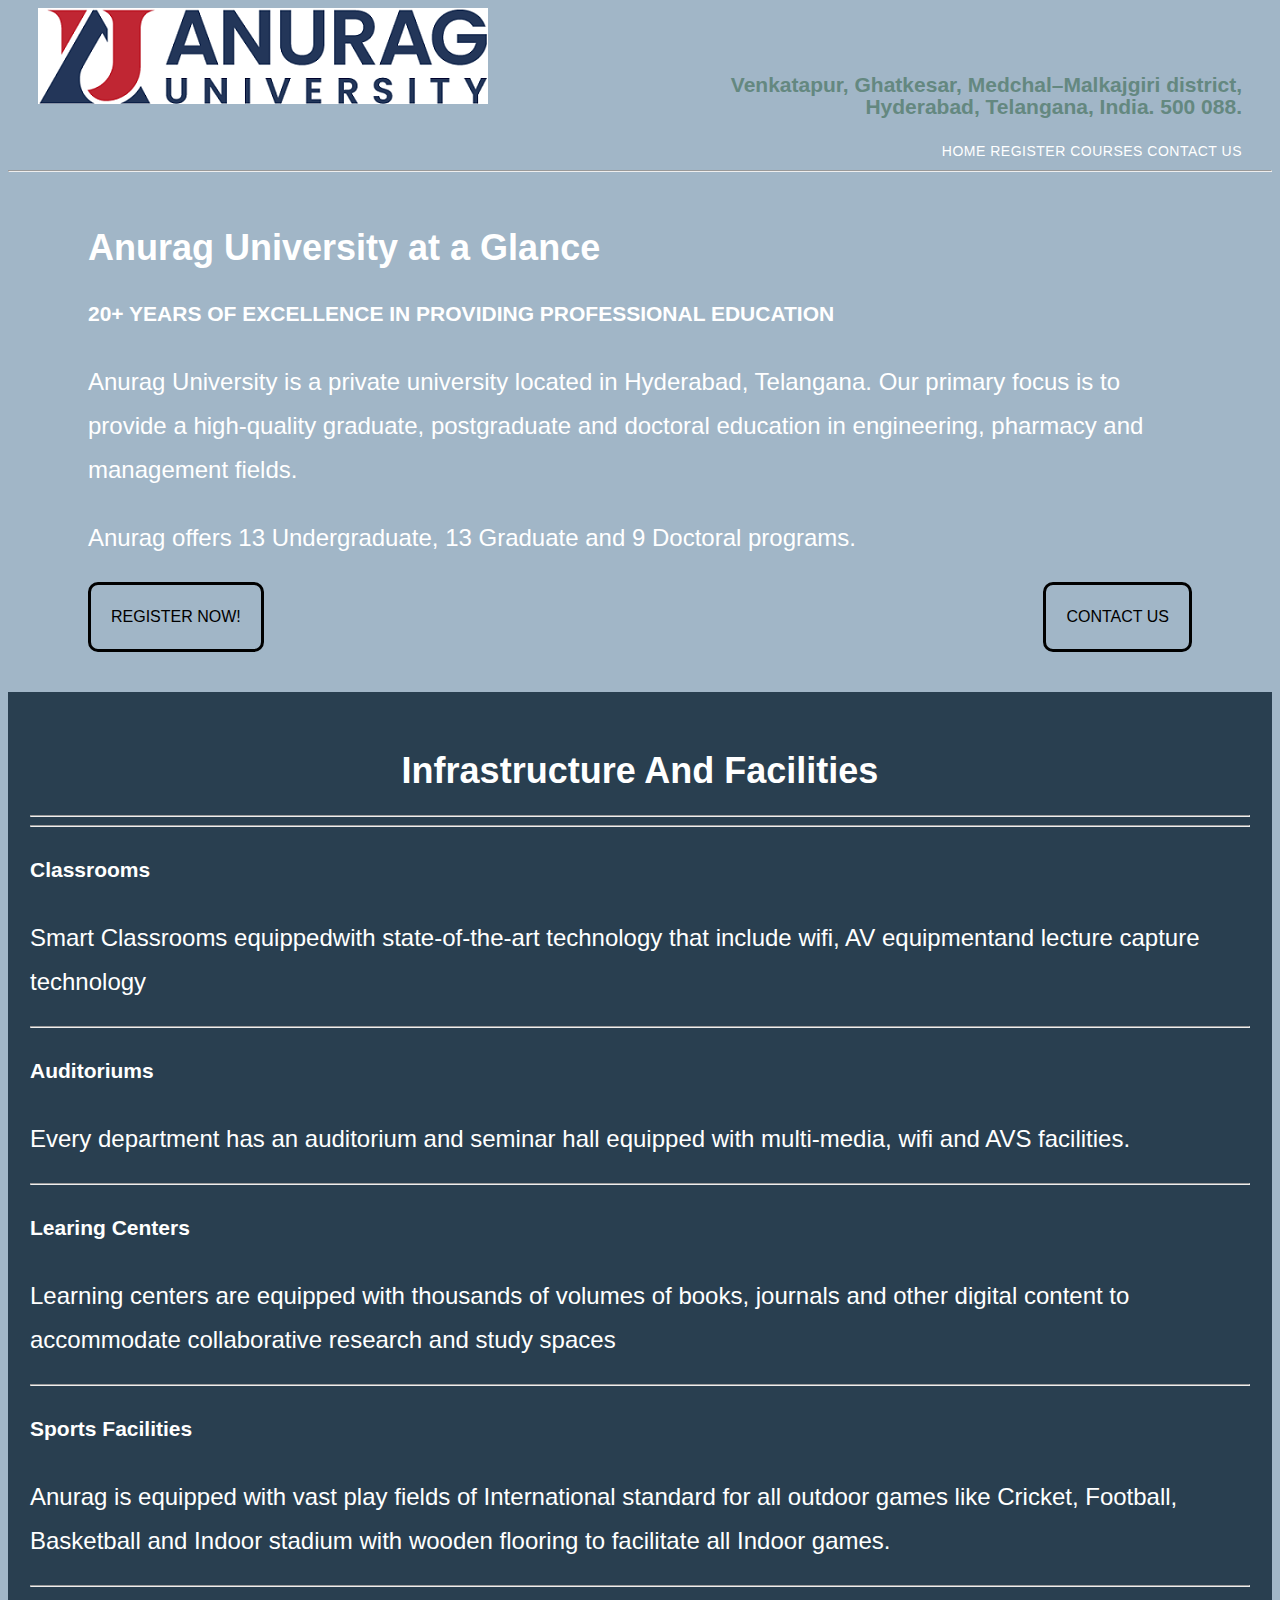
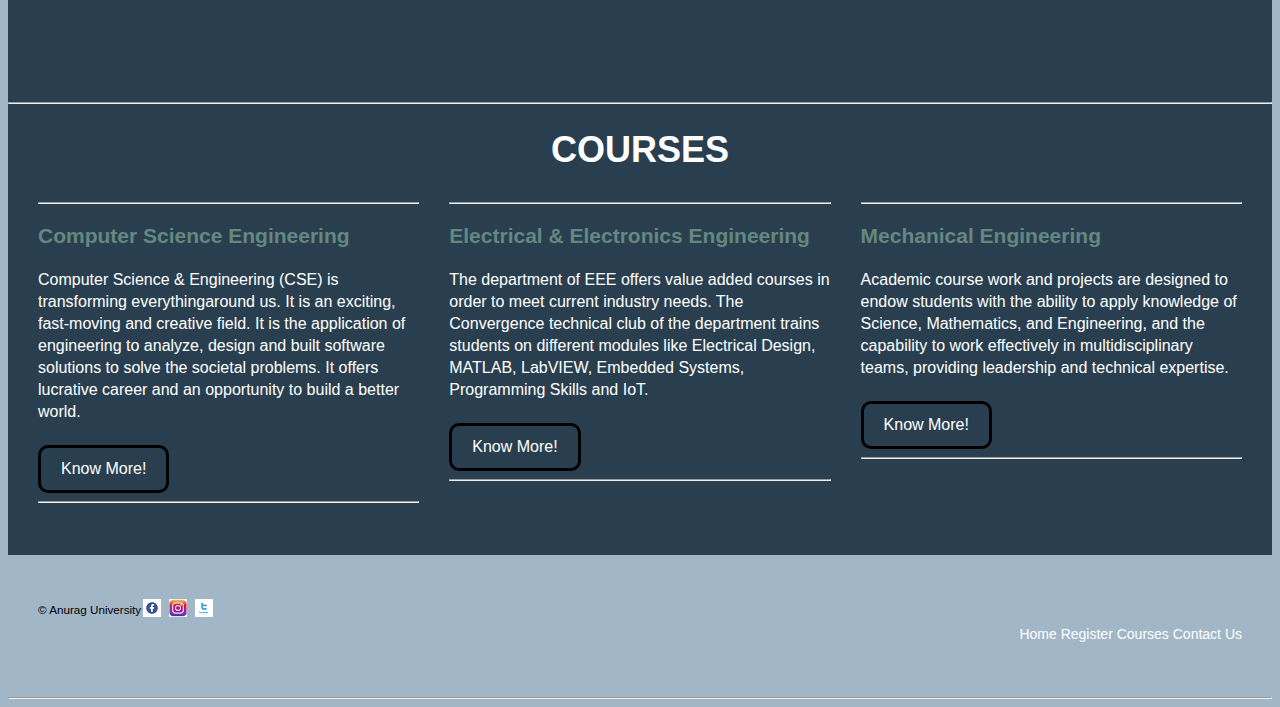
<file: index.html>
<!DOCTYPE html>
<html lang="en">
    <head>
    <meta http-equiv="Content-Type" content="text/html; charset=UTF-8">
        
        <title>University</title>
        <link rel="stylesheet" href="university.css">
        
    </head>
    <body>
        <header class="primary-header container group">
            <div class="logo" >
                <img src="logo.png" alt = "Anurag University" />
            </div>    
            <h3 class="tagline">Venkatapur, Ghatkesar, Medchal–Malkajgiri district,<br> Hyderabad, Telangana, India. 500 088.</h3>

            <nav class="nav primary-nav">
                <a href="index.html">Home</a>
                <a href="register1.html">Register</a>
                <a href="courses.html">Courses</a>
                <a href="contact2.html">Contact Us</a>
            </nav>
        </header> <!--



        --><hr><section class="container intro">
            <h1>Anurag University at a Glance</h1>
            <div>
                <h3>20+ YEARS OF EXCELLENCE IN PROVIDING PROFESSIONAL EDUCATION</h3>
                <p>Anurag University is a private university located in Hyderabad, Telangana. Our primary focus is to provide a high-quality graduate, postgraduate and doctoral education in engineering, pharmacy and management fields.</p>
            </div>    

            <p>Anurag offers 13 Undergraduate, 13 Graduate and 9 Doctoral programs. </p>
            <a class="btn-base btn-gen" href="register1.html">Register Now!</a>
            <a class="btn-baser btn-gen" href="contact2.html">Contact Us</a><br>
        </section>
        <section class="intro row1 ">
            <h1 align="center">Infrastructure And Facilities</h1><hr><hr>
            <h3>Classrooms</h3>
            <p>Smart Classrooms equippedwith state-of-the-art technology that include wifi, AV equipmentand lecture capture technology</p><hr>
            <h3>Auditoriums</h3><p>Every department has an auditorium and seminar hall equipped with multi-media, wifi and AVS facilities.</p><hr>
            <h3>Learing Centers</h3><p>Learning centers are equipped with thousands of volumes of books, journals and other digital content to accommodate collaborative research and study spaces</p><hr>
            <h3>Sports Facilities</h3><p>Anurag is equipped with vast play fields of International standard for all outdoor games like Cricket, Football, Basketball and Indoor stadium with wooden flooring to facilitate all Indoor games. </p><hr>

        </section>
        <!--teaser-->
        <section class="row">
            <hr>
            <h1 align="center" style="color:white;">COURSES</h1>
            <div class="grid" >
                <section class="teaser col-1-3">
                        <hr><h3>Computer Science Engineering</h3>
                    <p>Computer Science & Engineering (CSE) is transforming everythingaround us. It is an exciting, fast-moving and creative field. It is the application of engineering to analyze, design and built software solutions to solve the societal problems. It offers lucrative career and an opportunity to build a better world.</p>
                                <a class="btn-basec btn-gen" href="courses.html#section1" align="center">Know More!</a><hr>
                </section><!--

                --><section class="teaser col-1-3">
                        <hr><h3>Electrical & Electronics Engineering</h3>
                        <p>The department of EEE offers value added courses in order to meet current industry needs. The Convergence technical club of the department trains students on different modules like Electrical Design, MATLAB, LabVIEW, Embedded Systems, Programming Skills and IoT. </p>
                        <a class="btn-basec btn-gen" href="courses.html#section2" align="center">Know More!</a><hr>

                </section><!--

                --><section class="teaser col-1-3">
                        <hr><h3>Mechanical Engineering</h3>
                        <p>Academic course work and projects are designed to endow students with the ability to apply knowledge of Science, Mathematics, and Engineering, and the capability to work effectively in multidisciplinary teams, providing leadership and technical expertise.</p>
                        <a class="btn-basec btn-gen" href="courses.html#section3" align="center">Know More!</a><hr>

                </section>
            </div>
        </section>

        <footer class="container primary-footer group">
            <small style="color:black;">© Anurag University</small>
            <div class="socialmediaicons">
                <a href="https://www.facebook.com/Anurag-Group-of-Institutions-1405269639728832/"  class="fa fa-facebook"><img src="face.jpg" alt=" " /> </a>
                <a href="https://www.instagram.com/anuraguniversity/" class="fa fa-twitter"><img src="ins.jpg" alt=" " /> </a>
                <a href="https://twitter.com/AnuragUniversi1" class="fa fa-instagram"><img src="twi.jpg" alt=" " /> </a>
            </div>
            <nav class="nav">
                <a href="anurag.html">Home</a>
                <a href="register1.html">Register</a>
                <a href="courses.html">Courses</a>
                <a href="contact2.html">Contact Us</a>
            </nav>
        </footer><hr>
        
    

</body></html>
</file>
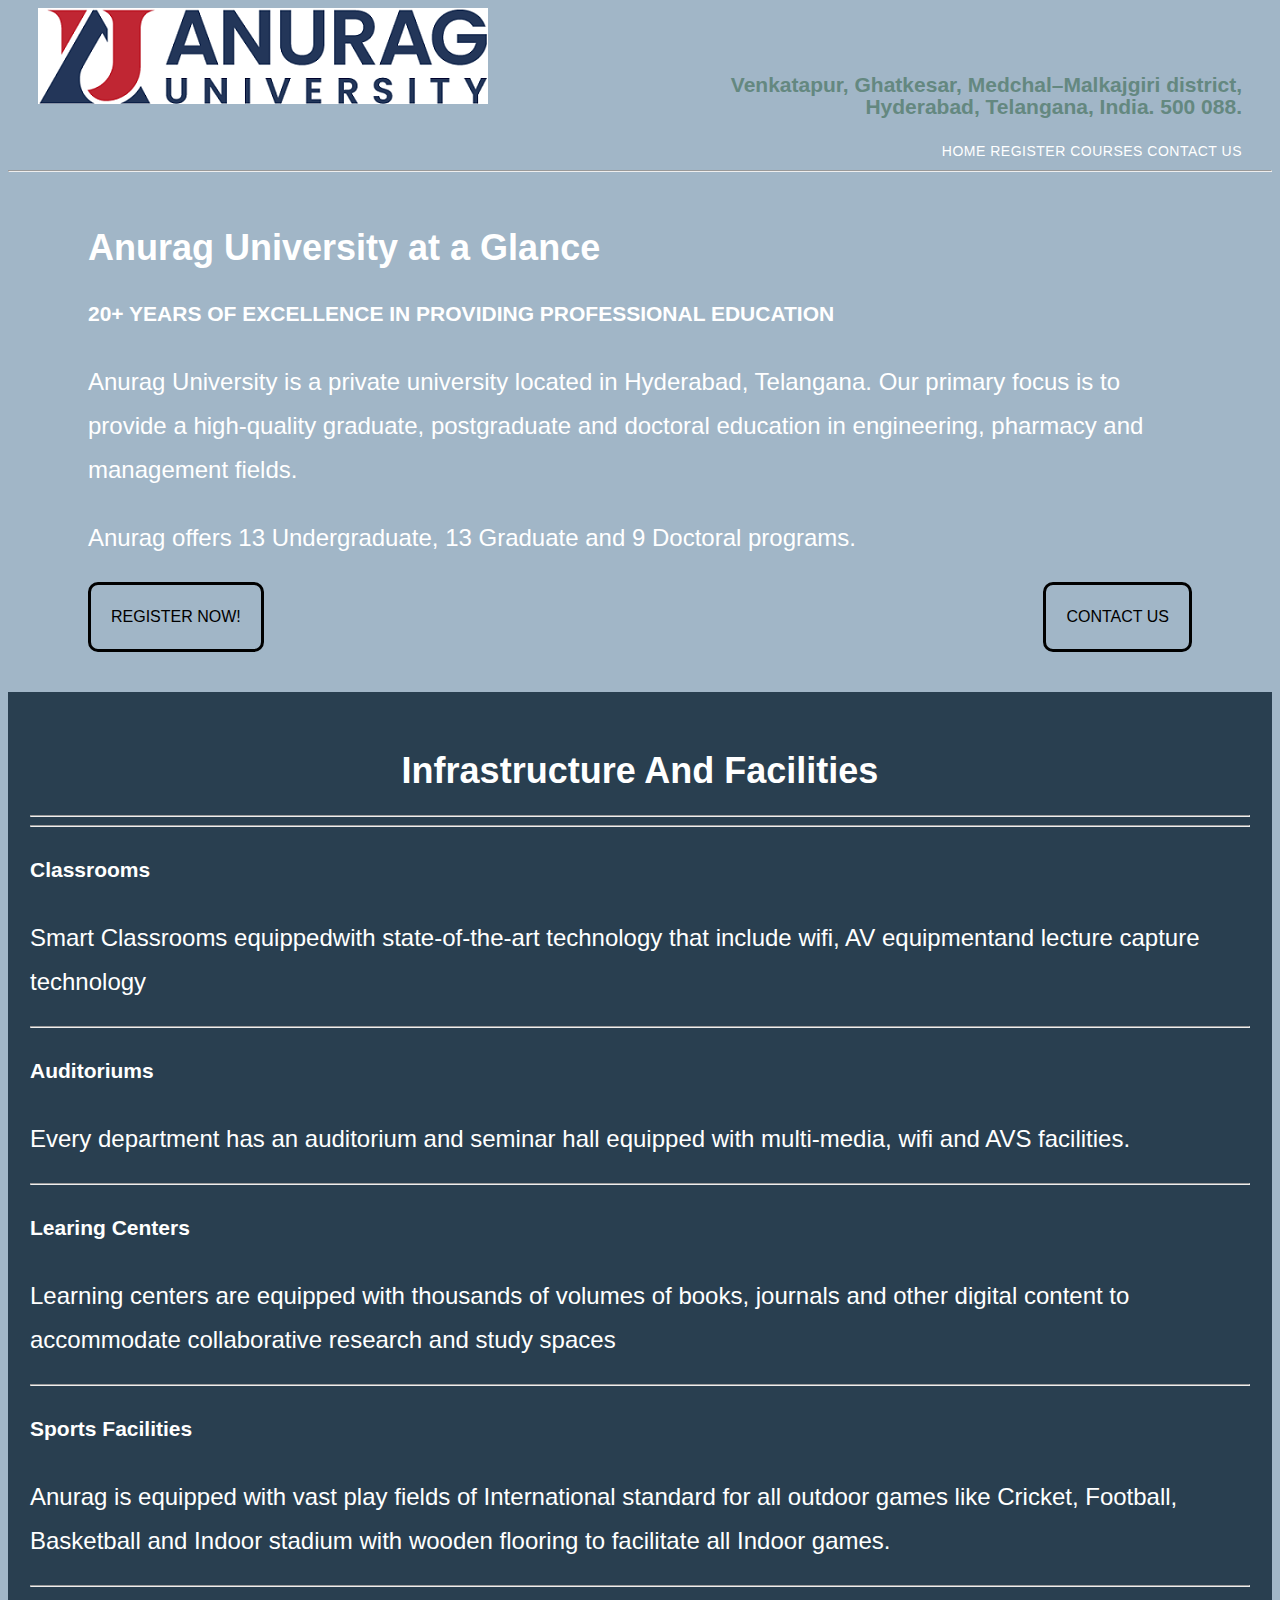
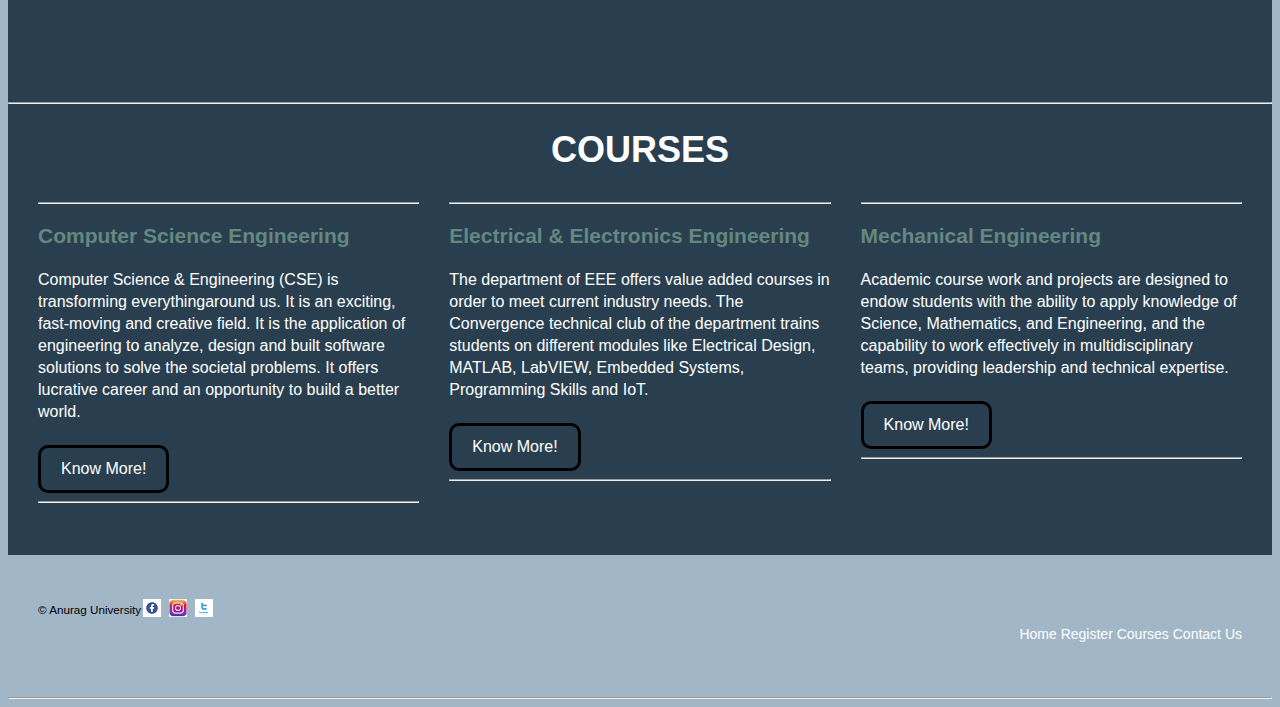
<file: anurag.html>
<!DOCTYPE html>
<html lang="en">
    <head>
    <meta http-equiv="Content-Type" content="text/html; charset=UTF-8">
        
        <title>University</title>
        <link rel="stylesheet" href="university.css">
        
    </head>
    <body>
        <header class="primary-header container group">
            <div class="logo" >
                <img src="logo.png" alt = "Anurag University" />
            </div>    
            <h3 class="tagline">Venkatapur, Ghatkesar, Medchal–Malkajgiri district,<br> Hyderabad, Telangana, India. 500 088.</h3>

            <nav class="nav primary-nav">
                <a href="anurag.html">Home</a>
                <a href="register1.html">Register</a>
                <a href="courses.html">Courses</a>
                <a href="contact2.html">Contact Us</a>
            </nav>
        </header> <!--



        --><hr><section class="container intro">
            <h1>Anurag University at a Glance</h1>
            <div>
                <h3>20+ YEARS OF EXCELLENCE IN PROVIDING PROFESSIONAL EDUCATION</h3>
                <p>Anurag University is a private university located in Hyderabad, Telangana. Our primary focus is to provide a high-quality graduate, postgraduate and doctoral education in engineering, pharmacy and management fields.</p>
            </div>    

            <p>Anurag offers 13 Undergraduate, 13 Graduate and 9 Doctoral programs. </p>
            <a class="btn-base btn-gen" href="register1.html">Register Now!</a>
            <a class="btn-baser btn-gen" href="contact2.html">Contact Us</a><br>
        </section>
        <section class="intro row1 ">
            <h1 align="center">Infrastructure And Facilities</h1><hr><hr>
            <h3>Classrooms</h3>
            <p>Smart Classrooms equippedwith state-of-the-art technology that include wifi, AV equipmentand lecture capture technology</p><hr>
            <h3>Auditoriums</h3><p>Every department has an auditorium and seminar hall equipped with multi-media, wifi and AVS facilities.</p><hr>
            <h3>Learing Centers</h3><p>Learning centers are equipped with thousands of volumes of books, journals and other digital content to accommodate collaborative research and study spaces</p><hr>
            <h3>Sports Facilities</h3><p>Anurag is equipped with vast play fields of International standard for all outdoor games like Cricket, Football, Basketball and Indoor stadium with wooden flooring to facilitate all Indoor games. </p><hr>

        </section>
        <!--teaser-->
        <section class="row">
            <hr>
            <h1 align="center" style="color:white;">COURSES</h1>
            <div class="grid" >
                <section class="teaser col-1-3">
                        <hr><h3>Computer Science Engineering</h3>
                    <p>Computer Science & Engineering (CSE) is transforming everythingaround us. It is an exciting, fast-moving and creative field. It is the application of engineering to analyze, design and built software solutions to solve the societal problems. It offers lucrative career and an opportunity to build a better world.</p>
                                <a class="btn-basec btn-gen" href="courses.html #section1" align="center">Know More!</a><hr>
                </section><!--

                --><section class="teaser col-1-3">
                        <hr><h3>Electrical & Electronics Engineering</h3>
                        <p>The department of EEE offers value added courses in order to meet current industry needs. The Convergence technical club of the department trains students on different modules like Electrical Design, MATLAB, LabVIEW, Embedded Systems, Programming Skills and IoT. </p>
                        <a class="btn-basec btn-gen" href="courses.html #section2" align="center">Know More!</a><hr>

                </section><!--

                --><section class="teaser col-1-3">
                        <hr><h3>Mechanical Engineering</h3>
                        <p>Academic course work and projects are designed to endow students with the ability to apply knowledge of Science, Mathematics, and Engineering, and the capability to work effectively in multidisciplinary teams, providing leadership and technical expertise.</p>
                        <a class="btn-basec btn-gen" href="courses.html #section3" align="center">Know More!</a><hr>

                </section>
            </div>
        </section>

        <footer class="container primary-footer group">
            <small style="color:black;">© Anurag University</small>
            <div class="socialmediaicons">
                <a href="https://www.facebook.com/Anurag-Group-of-Institutions-1405269639728832/"  class="fa fa-facebook"><img src="face.jpg" alt=" " /> </a>
                <a href="https://www.instagram.com/anuraguniversity/" class="fa fa-twitter"><img src="ins.jpg" alt=" " /> </a>
                <a href="https://twitter.com/AnuragUniversi1" class="fa fa-instagram"><img src="twi.jpg" alt=" " /> </a>
            </div>
            <nav class="nav">
                <a href="anurag.html">Home</a>
                <a href="register1.html">Register</a>
                <a href="courses.html">Courses</a>
                <a href="contact2.html">Contact Us</a>
            </nav>
        </footer><hr>
        
    

</body></html>
</file>
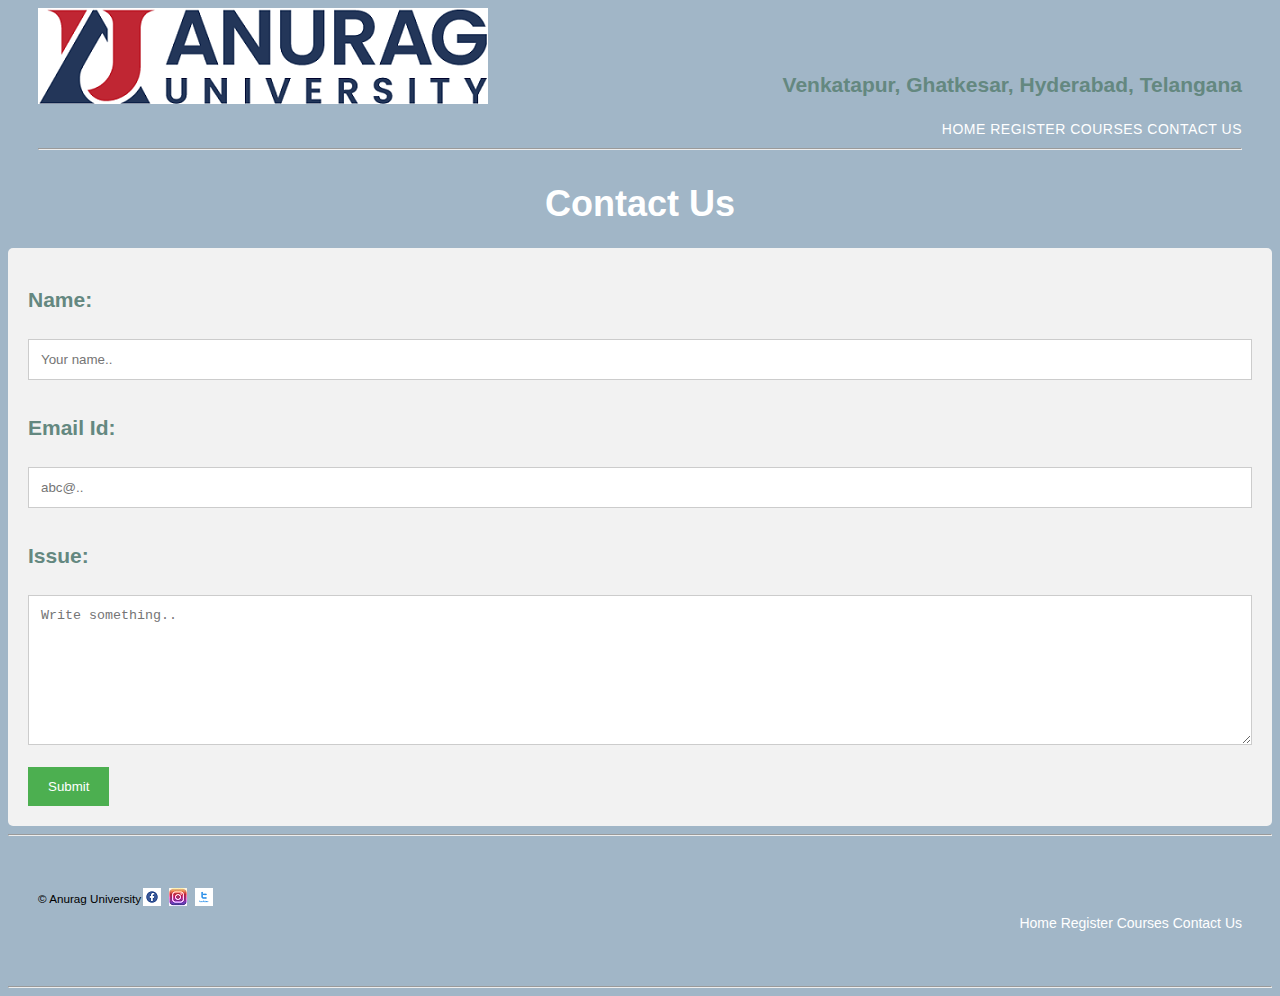
<file: contact2.html>
<!DOCTYPE html>
<html>
  <head>
    <meta name="viewport" content="width=device-width, initial-scale=1">
    <link rel="stylesheet" href="university.css">
  </head>
  <body>
    <header class="primary-header container group">
            <div class="logo" >
                <img src="logo.png" alt = "Anurag University" />
            </div>    
            <h3 class="tagline">Venkatapur, Ghatkesar, Hyderabad, Telangana</h3>

            <nav class="nav primary-nav">
                <a href="index.html">Home</a>
                <a href="register1.html">Register</a>
                <a href="courses.html">Courses</a>
                <a href="contact2.html">Contact Us</a>
            </nav><hr>
      </header>
        <h1 align="center"><font color="white">Contact Us</font></h1>

      <div class="container3">
  <form action=" ">
    <lable>
      <h3> Name:</h3> <input type="text" name="Name" placeholder="Your name.." required>
    </lable>
    <lable>
      <h3> Email Id:</h3><input type="email" name="Email Id" placeholder="abc@.." required>
    </lable>

    <lable>
      <h3> Issue:</h3><textarea name="issue" placeholder="Write something.." style="height:150px" required ></textarea>
    </lable>
    <lable>
      <input type="submit" value="Submit">
    </lable> 
  </form>
      </div><hr>
  <footer class="container primary-footer group">
            <small style="color:black;">© Anurag University</small>
            <div class="socialmediaicons">
                <a href="https://www.facebook.com/Anurag-Group-of-Institutions-1405269639728832/"  class="fa fa-facebook"><img src="face.jpg" alt=" " /> </a>
                <a href="https://www.instagram.com/anuraguniversity/" class="fa fa-twitter"><img src="ins.jpg" alt=" " /> </a>
                <a href="https://twitter.com/AnuragUniversi1" class="fa fa-instagram"><img src="twi.jpg" alt=" " /> </a>
            </div>
            <nav class="nav">
                <a href="anurag.html">Home</a>
                <a href="register1.html">Register</a>
                <a href="courses.html">Courses</a>
                <a href="contact2.html">Contact Us</a>
            </nav>
        </footer><hr>

</body>
</html>
</file>
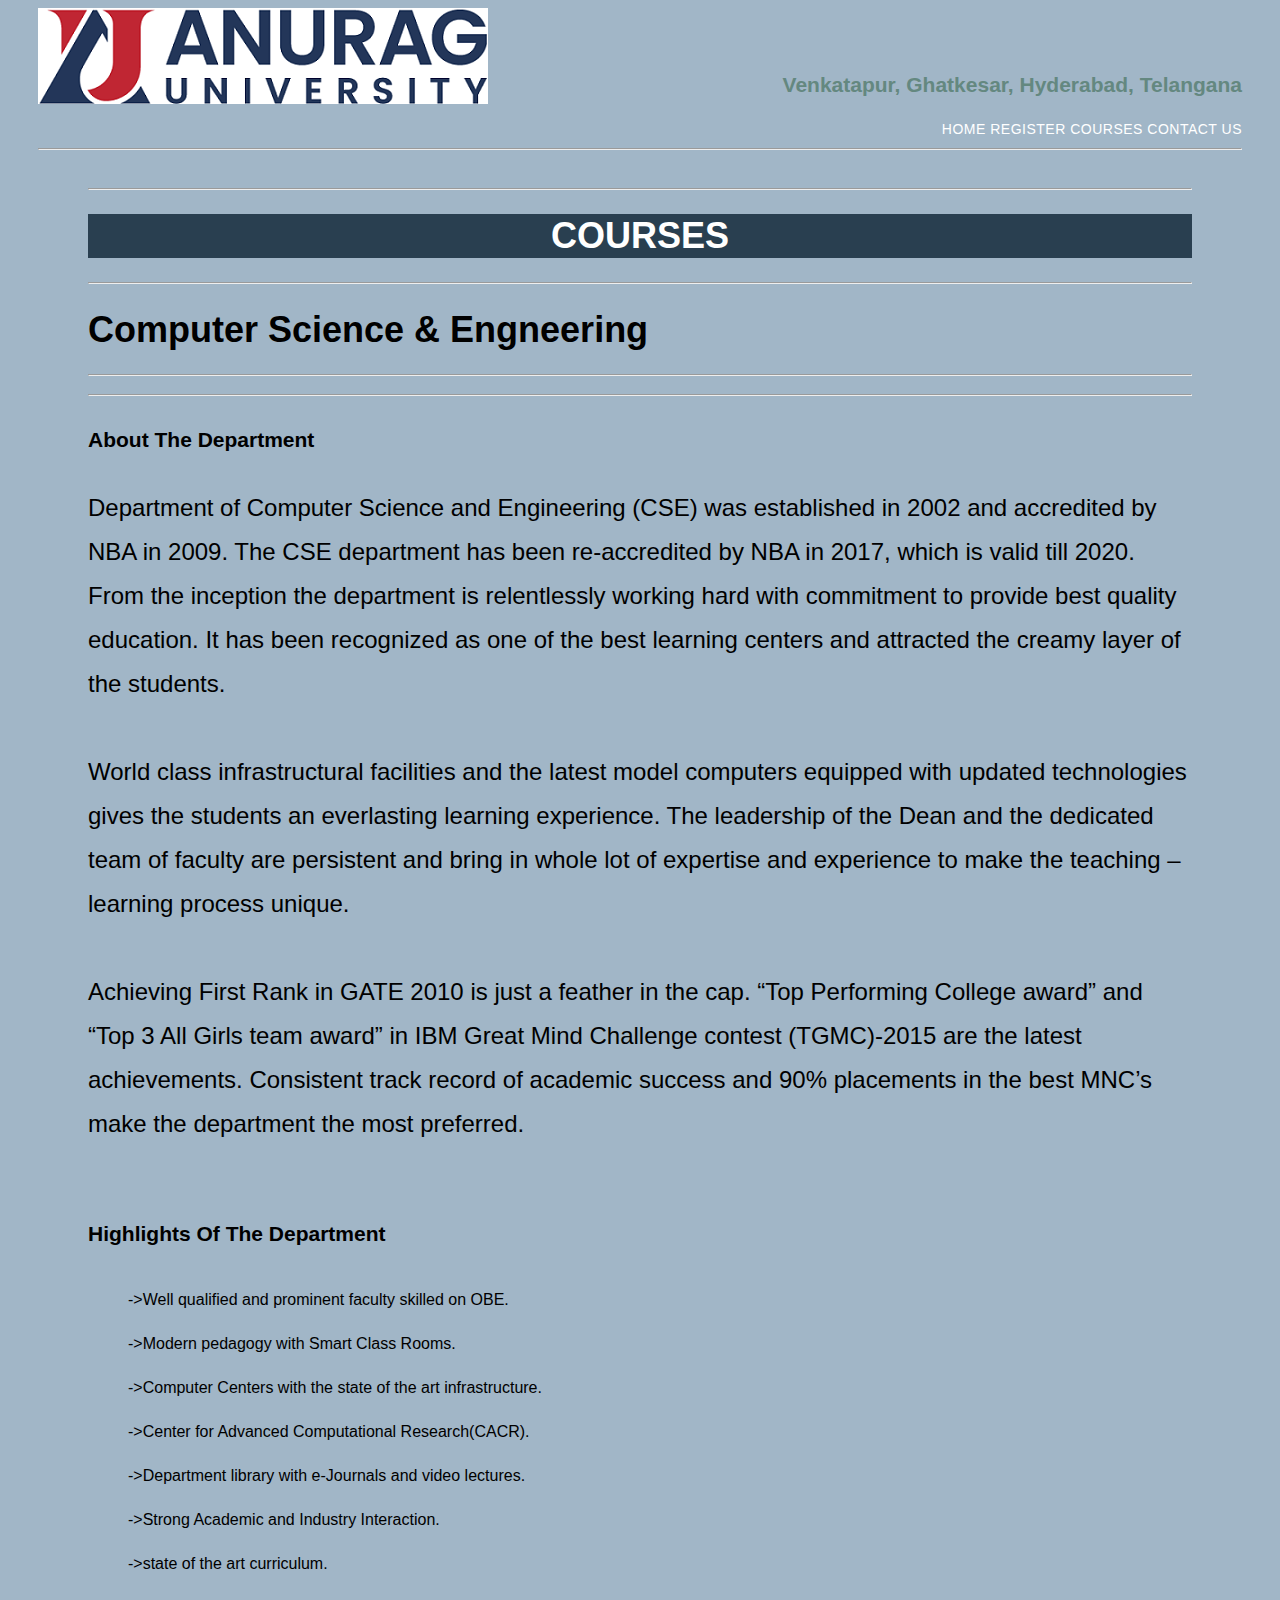
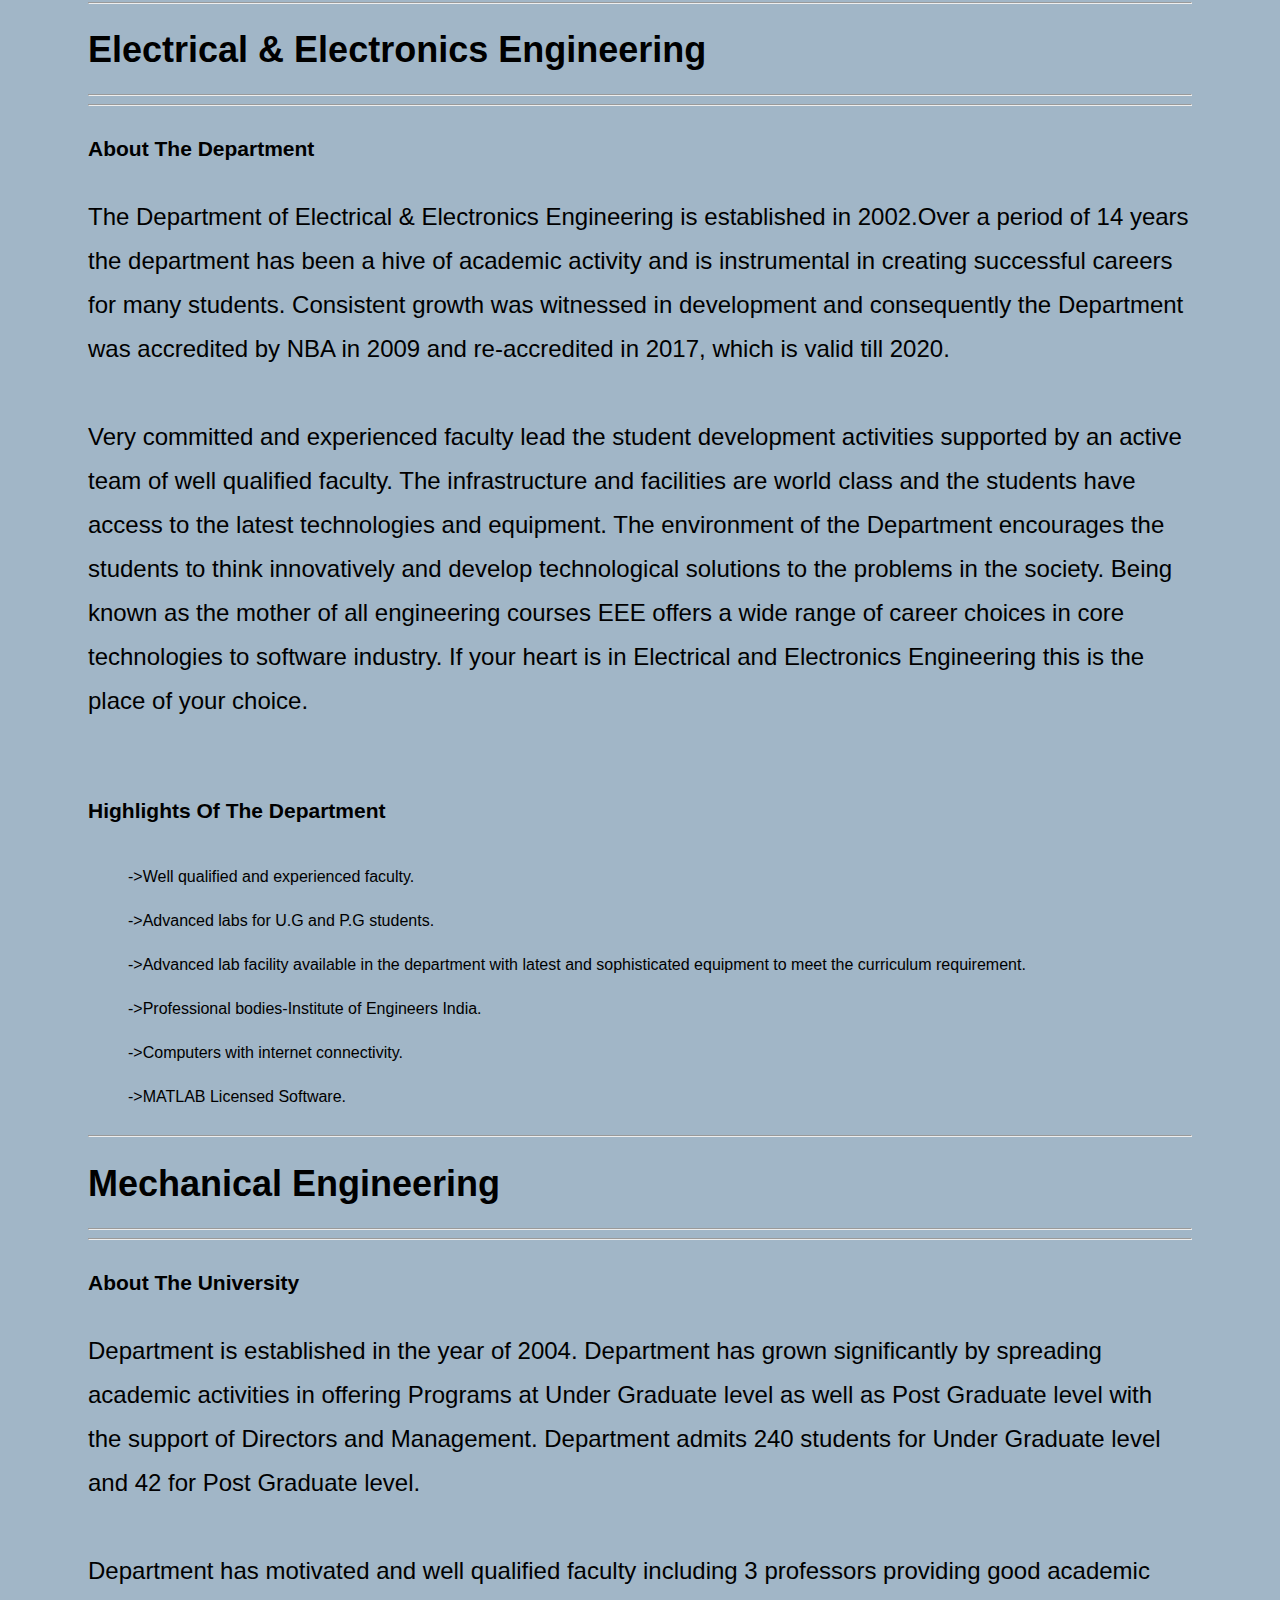
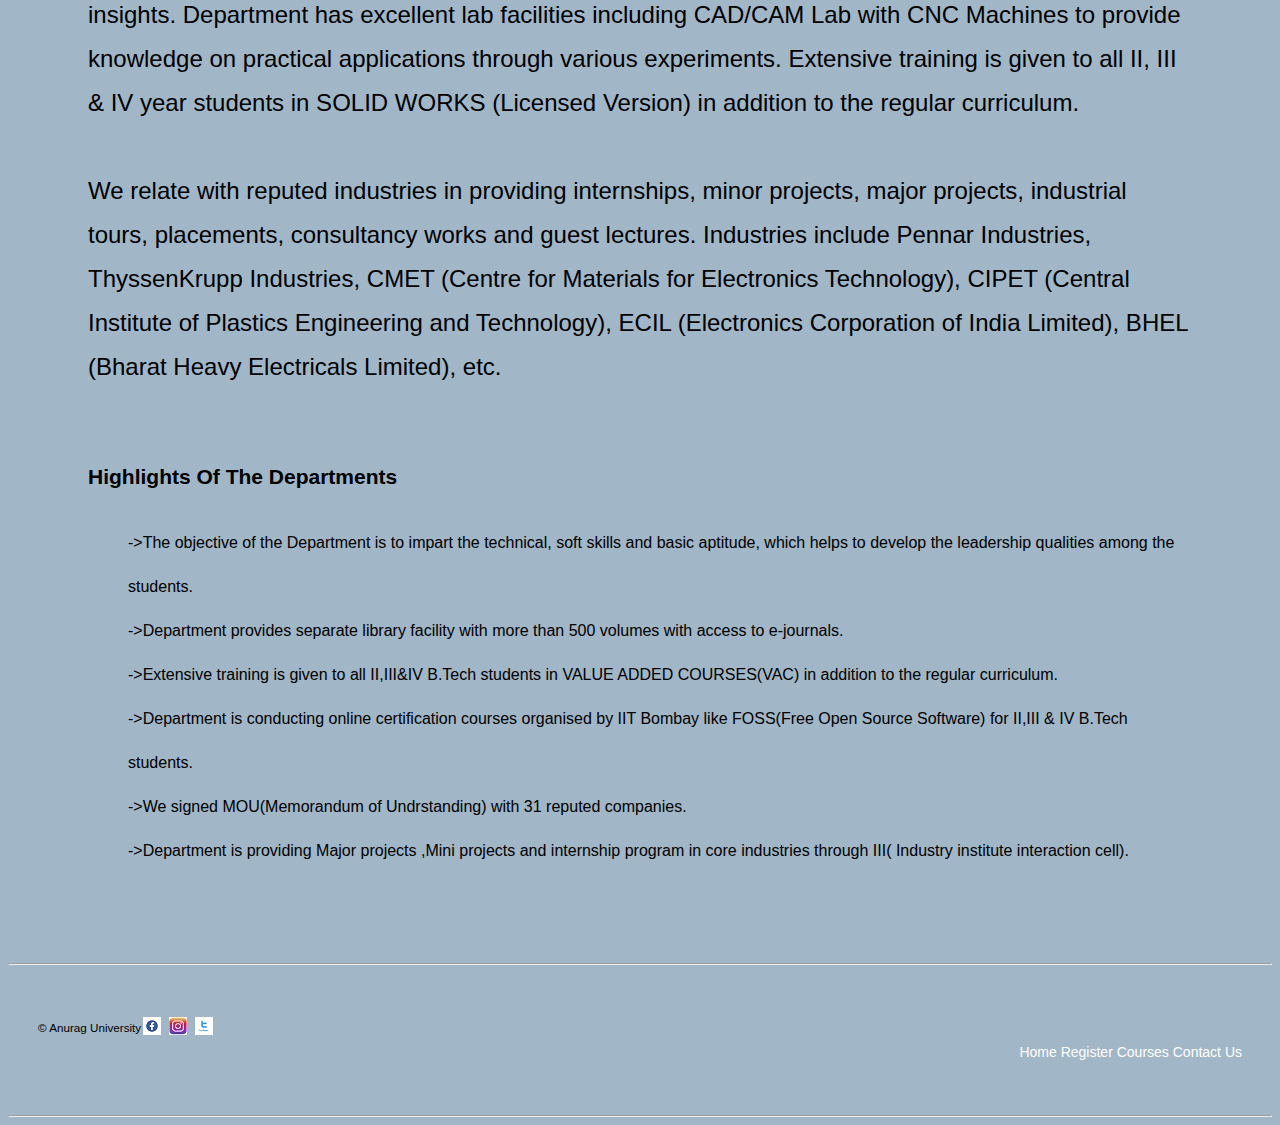
<file: courses.html>
<!DOCTYPE html>
<html lang="en">
    <head>
    <meta http-equiv="Content-Type" content="text/html; charset=UTF-8">
        
        <title>Courses</title>
        <link rel="stylesheet" href="university.css">
        
    </head>
    <body>
        <header class="primary-header container group">
            <div class="logo" >
                <img src="logo.png" alt = "Anurag University" />
            </div>    
            <h3 class="tagline">Venkatapur, Ghatkesar, Hyderabad, Telangana</h3>

            <nav class="nav primary-nav">
                <a href="index.html">Home</a>
                <a href="register1.html">Register</a>
                <a href="courses.html">Courses</a>
                <a href="contact2.html">Contact Us</a>
            </nav><hr>
        </header>
        <section class="containerc introc rowc">
        <section>
            <hr><h1 align="center" style="color:white; background-color: #293f50; width:100% " >COURSES<h1><hr>
            <div id="section1" >
                <h1>Computer Science & Engneering</h1><hr><hr> 
                </div>  
                <h3>About The Department</h3>
                <p>
                    Department of Computer Science and Engineering (CSE) was established in 2002 and accredited by NBA in 2009. The CSE department has been re-accredited by NBA in 2017, which is valid till 2020. From the inception the department is relentlessly working hard with commitment to provide best quality education. It has been recognized as one of the best learning centers and attracted the creamy layer of the students.<br><br>

                    World class infrastructural facilities and the latest model computers equipped with updated technologies gives the students an everlasting learning experience. The leadership of the Dean and the dedicated team of faculty are persistent and bring in whole lot of expertise and experience to make the teaching – learning process unique.<br><br>

                    Achieving First Rank in GATE 2010 is just a feather in the cap. “Top Performing College award” and “Top 3 All Girls team award” in IBM Great Mind Challenge contest (TGMC)-2015 are the latest achievements. Consistent track record of academic success and 90% placements in the best MNC’s make the department the most preferred.<br><br>

                </p>  
                <h3>Highlights Of The Department</h3>
                    <ul>
                        <li>->Well qualified and prominent faculty skilled on OBE.</li>
                        <li>->Modern pedagogy with Smart Class Rooms.</li>
                        <li>->Computer Centers with the state of the art infrastructure.</li>
                        <li>->Center for Advanced Computational Research(CACR).</li>
                        <li>->Department library with e-Journals and video lectures.</li>
                        <li>->Strong Academic and Industry Interaction.</li>
                        <li>->state of the art curriculum.</li>    
                    </ul>           
        </section>   
        <section>
            <div id="section2">
            <hr><h1>Electrical & Electronics Engineering</h1><hr><hr>
            </div>
            <h3>About The Department</h3>
                <p>
                    The Department of Electrical & Electronics Engineering is established in 2002.Over a period of 14 years the department has been a hive of academic activity and is instrumental in creating successful careers for many students. Consistent growth was witnessed in development and consequently the Department was accredited by NBA in 2009 and re-accredited in 2017, which is valid till 2020.<br><br>
                    Very committed and experienced faculty lead the student development activities supported by an active team of well qualified faculty. The infrastructure and facilities are world class and the students have access to the latest technologies and equipment. The environment of the Department encourages the students to think innovatively and develop technological solutions to the problems in the society. Being known as the mother of all engineering courses EEE offers a wide range of career choices in core technologies to software industry. If your heart is in Electrical and Electronics Engineering this is the place of your choice.<br><br>
                </p>
                <h3>Highlights Of The Department</h3>
                <ul>
                    <li>->Well qualified and experienced faculty.</li>
                    <li>->Advanced labs for U.G and P.G students.</li>
                    <li>->Advanced lab facility available in the department with latest and sophisticated equipment to meet the curriculum requirement.</li>
                    <li>->Professional bodies-Institute of Engineers India.</li>
                    <li>->Computers with internet connectivity.</li>
                    <li>->MATLAB Licensed Software.</li>
                </ul>      
        </section> 
        <section>
            <div id="section3">
            <hr><h1>Mechanical Engineering</h1><hr><hr>
        </div>
            <h3>About The University</h3>
                <p>
                    Department is established in the year of 2004. Department has grown significantly by spreading academic activities in offering Programs at Under Graduate level as well as Post Graduate level with the support of Directors and Management. Department admits 240 students for Under Graduate level and 42 for Post Graduate level.<br><br>
                    Department has motivated and well qualified faculty including 3 professors providing good academic insights. Department has excellent lab facilities including CAD/CAM Lab with CNC Machines to provide knowledge on practical applications through various experiments. Extensive training is given to all II, III & IV year students in SOLID WORKS (Licensed Version) in addition to the regular curriculum.<br><br>
                    We relate with reputed industries in providing internships, minor projects, major projects, industrial tours, placements, consultancy works and guest lectures. Industries include Pennar Industries, ThyssenKrupp Industries, CMET (Centre for Materials for Electronics Technology), CIPET (Central Institute of Plastics Engineering and Technology), ECIL (Electronics Corporation of India Limited), BHEL (Bharat Heavy Electricals Limited), etc.<br><br>
                </p>
                <h3>Highlights Of The Departments</h3>
                <ul>
                    <li>->The objective of the Department is to impart the technical, soft skills and basic aptitude, which helps to develop the leadership qualities among the students.</li>
                    <li>->Department provides separate library facility with more than 500 volumes with access to e-journals.</li>
                    <li>->Extensive training is given to all II,III&IV B.Tech students in VALUE ADDED COURSES(VAC) in addition to the regular curriculum.</li>
                    <li>->Department is conducting online certification courses organised by IIT Bombay like FOSS(Free Open Source Software) for II,III & IV B.Tech students.</li>
                    <li>->We signed MOU(Memorandum of Undrstanding) with 31 reputed companies.</li>
                    <li>->Department is providing Major projects ,Mini projects and internship program in core industries through III( Industry institute interaction cell).</li>
                </ul>    
        </section>   
        </section> <hr>

        <footer class="container primary-footer group">
            <small style="color:black;">© Anurag University</small>
            <div class="socialmediaicons">
                <a href="https://www.facebook.com/Anurag-Group-of-Institutions-1405269639728832/"  class="fa fa-facebook"><img src="face.jpg" alt=" " /> </a>
                <a href="https://www.instagram.com/anuraguniversity/" class="fa fa-twitter"><img src="ins.jpg" alt=" " /> </a>
                <a href="https://twitter.com/AnuragUniversi1" class="fa fa-instagram"><img src="twi.jpg" alt=" " /> </a>
            </div>
            <nav class="nav">
                <a href="anurag.html">Home</a>
                <a href="register1.html">Register</a>
                <a href="courses.html">Courses</a>
                <a href="contact2.html">Contact Us</a>
            </nav>
        </footer><hr>
        
    

    </body>
</html>
</file>
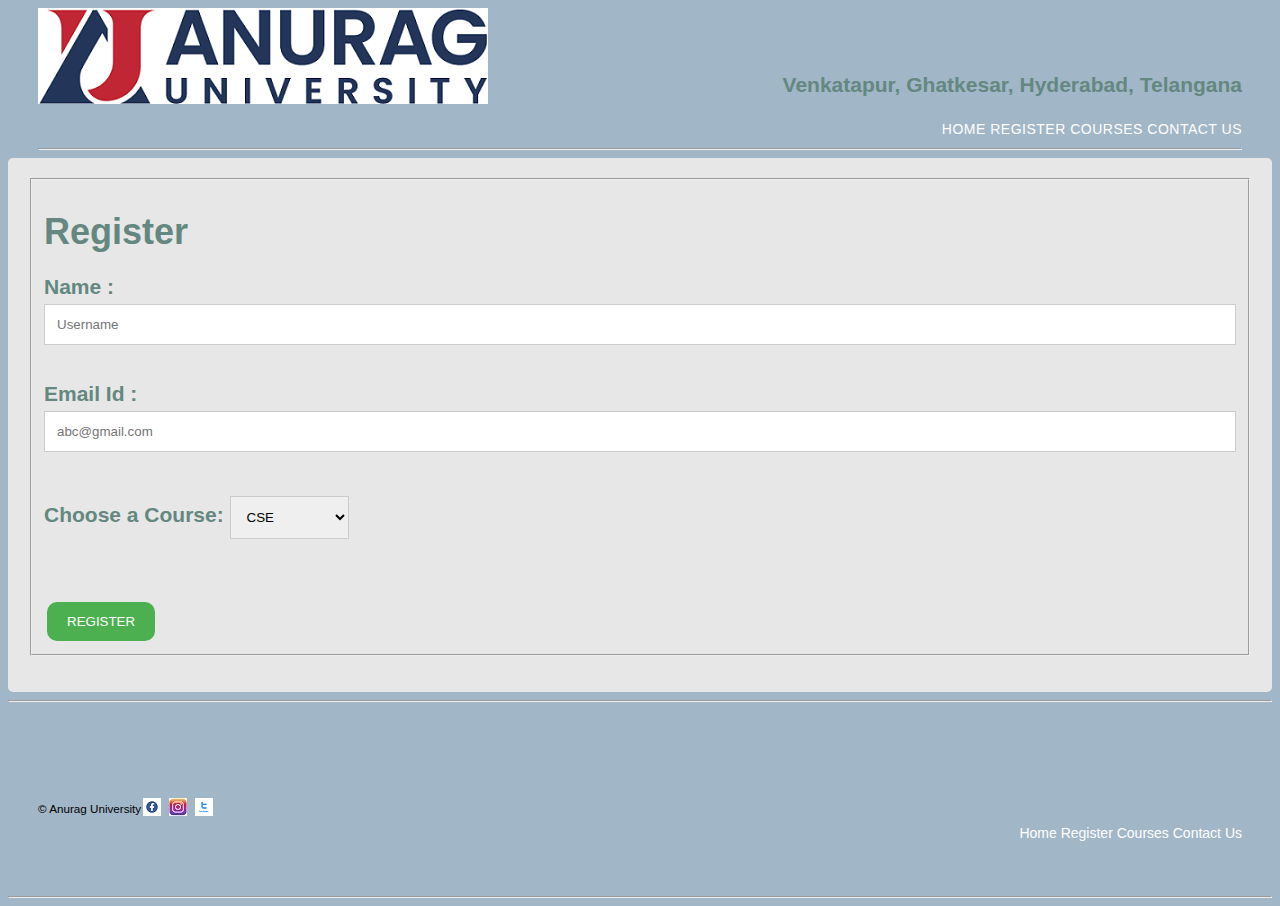
<file: register1.html>
<html>
<head>
        <header class="primary-header container group">
            <div class="logo" >
                <img src="logo.png" alt = "Anurag University" />
            </div>    
            <h3 class="tagline">Venkatapur, Ghatkesar, Hyderabad, Telangana</h3>

            <nav class="nav primary-nav">
                <a href="index.html">Home</a>
                <a href="register1.html">Register</a>
                <a href="courses.html">Courses</a>
                <a href="contact2.html">Contact Us</a>
            </nav><hr>
        </header>


<title>Register Page</title>
<link rel="stylesheet" href="university.css">
</head>
<body>
  <section>
    <div class=" grid container2">
   	<form action=" " method=" ">
    <fieldset>
   	  <h1>Register</h1>
      <lable>
 		     <h3>Name :&emsp; &emsp;<input type="text" placeholder="Username" name="name"></h3>
      </lable>
		  <lable>
		    <h3>Email Id : &emsp;<input type="email" placeholder="abc@gmail.com" name="email"></h3>
      </lable>
      <lable><h3>Choose a Course:
        <select name="courses" required>
          <option value="CSE">CSE</option>
          <option value="EEE">EEE</option>
          <option value="MECH">MECH</option>
        </select></h3> </lable><br>
      <lable>  
		      <input class="btn-base btn-gen" type="submit" value="Register"/>
      </lable>    
    </div>		
   	</form>
  </section> <hr> 
<br>
<br>


<footer class="container primary-footer group">
            <small style="color:black;">© Anurag University</small>
            <div class="socialmediaicons">
                <a href="https://www.facebook.com/Anurag-Group-of-Institutions-1405269639728832/"  class="fa fa-facebook"><img src="face.jpg" alt=" " /> </a>
                <a href="https://www.instagram.com/anuraguniversity/" class="fa fa-twitter"><img src="ins.jpg" alt=" " /> </a>
                <a href="https://twitter.com/AnuragUniversi1" class="fa fa-instagram"><img src="twi.jpg" alt=" " /> </a>
            </div>
            <nav class="nav">
                <a href="anurag.html">Home</a>
                <a href="register1.html">Register</a>
                <a href="courses.html">Courses</a>
                <a href="contact2.html">Contact Us</a>
            </nav>
        </footer><hr>

</body>
</html>
</file>
<file: university.css>
/* HTML5 display-role reset for older browsers */
article, aside, details, figcaption, figure, 
footer, header, hgroup, menu, nav, section {
	display: block;
}
body {
	line-height: 1;
}
ol, ul {
	list-style: none;
}
blockquote, q {
	quotes: none;
}
blockquote:before, blockquote:after,
q:before, q:after {
	content: '';
	content: none;
}
table {
	border-collapse: collapse;
	border-spacing: 0;
}

body {
	color: #fff;
	font: 300 16px/22px "Helvetica Neue", Helvetica, Arial, sans-serif;
	background: #a1b6c7;
}

/*
==============================
Grid
==============================
*/

*,
*:before,
*:after {
	box-sizing: border-box;
	-webkit-box-sizing: border-box;
	-moz-box-sizing: border-box;
}

.grid,
.container {
	margin: 0 auto;

}

.container {
	padding-left: 30px;
	padding-right: 30px;
}

.col-1-3 {
	width: 33.33%;
	display: inline-block;
	vertical-align: top;

}

.grid,
.col-1-3 {
	padding-left: 15px;
	padding-right: 15px;
}





/*
==============================
Clearfix
==============================
*/

.group:before,
.group:after {
  content: "";
  display: table;
}
.group:after {
  clear: both;
}
.group {
  clear: both;
  *zoom: 1;
}

.row{
	background: #293f50;
	min-width: 960px;
	padding: 66px 0 44px 0;
}

/*
==============================
Typography
==============================
*/

h1, h2, h3, h4 {
	color: #648880;

}

h1 {
	font-size: 36px;
	line-height: 44px;
}

h2 {
	font-size: 24px;
	line-height: 44px;
}

h3 {
	font-size: 21px;
}

h4 {
	font-size: 18px;
}

h5 {
	color: #a9b2b9;
	font-size: 14px;
	font-weight: 400;
	text-transform: uppercase;
}

h1, h3, h4, h5, p {
	margin-bottom: 22px;
}


/*
==============================
Buttons
==============================
*/

.btn-base {
	border-radius: 10px;
	display: inline-block;
	margin: 3;
	color: #000;
	font-weight: 400;
	text-transform: uppercase;
}

.btn-baser {
	border-radius: 10px;
	display: inline-block;
	margin: 3;
	color: #000;
	font-weight: 400;
	text-transform: uppercase;
}

.btn-base{
	float: left;

}

.btn-baser{
	float: right;
}

.btn-gen {
	border: 3px solid #000;
	padding: 10px 20px;
}

.btn-gen:hover {
	background: #fff;
	color: #648880;
}

/*
==============================
Primary Header
==============================
*/

.logo {
	float: left;
}

.tagline {
	margin: 66px 0 22px 0;
	text-align: right;
}

.primary-nav {
	font-size: 14px;
	font-weight: 400;
	text-transform: uppercase;
	letter-spacing: .5px;
}

.nav {
	text-align: right;
}

/*
==============================
Primary Footer
==============================
*/

.primary-footer small {
	float: left;
	font-weight: 400;
}

.primary-footer {
	font-size: 14px;
	padding-bottom: 44px;
	padding-top: 44px;
	color: #648880;
  	font-size: 14px;
}

/*
==============================
  Links
==============================
*/

a:hover {
	color: #a9b2b9;
}

a {
	color: #648880;
	text-decoration: none;
}

.primary-header a,
.primary-footer a {
	color: #fff;
}

.primary-header a:hover,
.primary-footer a:hover {
	color: #648880;
}

/*
==============================
Home
==============================
*/

.intro {
	padding: 22px 80px 66px 80px;
	line-height: 44px;
	color: #ffffff;
}

.intro h1 {
	font-size: 36px;
	color:#ffffff;
}

.intro p {
	font-size: 24px;
}

.teaser a:hover h3 {
	color: #a9b2b9;
}

.intro h3 {
	
	color:#ffffff;
}



/*
===============================
social media footer
===============================
*/
.socialmediaicons .fa:hover {
  color:white;
  opacity:0.8;
}
.socialmediaicons .fa {
  margin: 5px 2px;
}
.socialmediaicons .fa-facebook {
  color: white;
}

.socialmediaicons .fa-twitter {
  color: white;
}


.socialmediaicons .fa-instagram {
  color: white;
}

/*
=================================
Horizontal-line
=================================
*/
.row1{
	background: #293f50;
	min-width: 860px;
	padding: 33px 22px;
}



/*
==============================
Know More Buttons
==============================
*/

.btn-basec {
	border-radius: 10px;
	display: inline-block;
	margin: 3;
	color: #fff;
	font-weight: 400;
	justify-content: center;
}


.btn-gen {
	border: 3px solid #000;
	padding: 10px 20px;
}

.btn-gen:hover {
	background: #;
	color: #648880;
}


/*
==============================
Register
==============================
*/

.container2{
 border-radius: 5px;
  background-color: #e7e7e7;
  padding: 20px;
  width: 100%;
}
input[type=button] {
  background-color: #4CAF50;
  color: white;
  padding: 12px 20px;
  border: none;
  cursor: pointer;
}

input[type=button]:hover {
  background-color: #45a049;
}


input[type=courses], select {
  width: 10%;
  padding: 12px;
  border: 1px solid #ccc;
  box-sizing: border-box;
  margin-top: 6px;
  margin-bottom: 16px;
  resize: vertical;
}


/*
==============================
Contact
==============================
*/

.container3 {
  border-radius: 5px;
  background-color: #f2f2f2;
  padding: 20px;
}

input[type=text], textarea {
  width: 100%;
  padding: 12px;
  border: 1px solid #ccc;
  box-sizing: border-box;
  margin-top: 6px;
  margin-bottom: 16px;
  resize: vertical;
}

input[type=submit] {
  background-color: #4CAF50;
  color: white;
  padding: 12px 20px;
  border: none;
  cursor: pointer;
}

input[type=submit]:hover {
  background-color: #45a049;
}
input[type=email] {
  width: 100%;
  padding: 12px;
  border: 1px solid #ccc;
  box-sizing: border-box;
  margin-top: 6px;
  margin-bottom: 16px;
  resize: vertical;
}

/*
==============================
Courses
==============================
*/

.containerc {
	padding-left: 20px;
	padding-right: 20px;
}
.rowc{
	background: #fffG;
	min-width: 960px;
	color:#000;
	padding: 66px 0 44px 0;
}

.introc {
	padding: 22px 80px 66px 80px;
	line-height: 44px;
	color: #000;
}

.introc h1 {
	font-size: 36px;
	color:#000;
}

.introc p {
	font-size: 24px;
}

.teaser a:hover h3 {
	color: #a9b2b9;
}

.introc h3 {
	
	color:#000;
}
</file>
